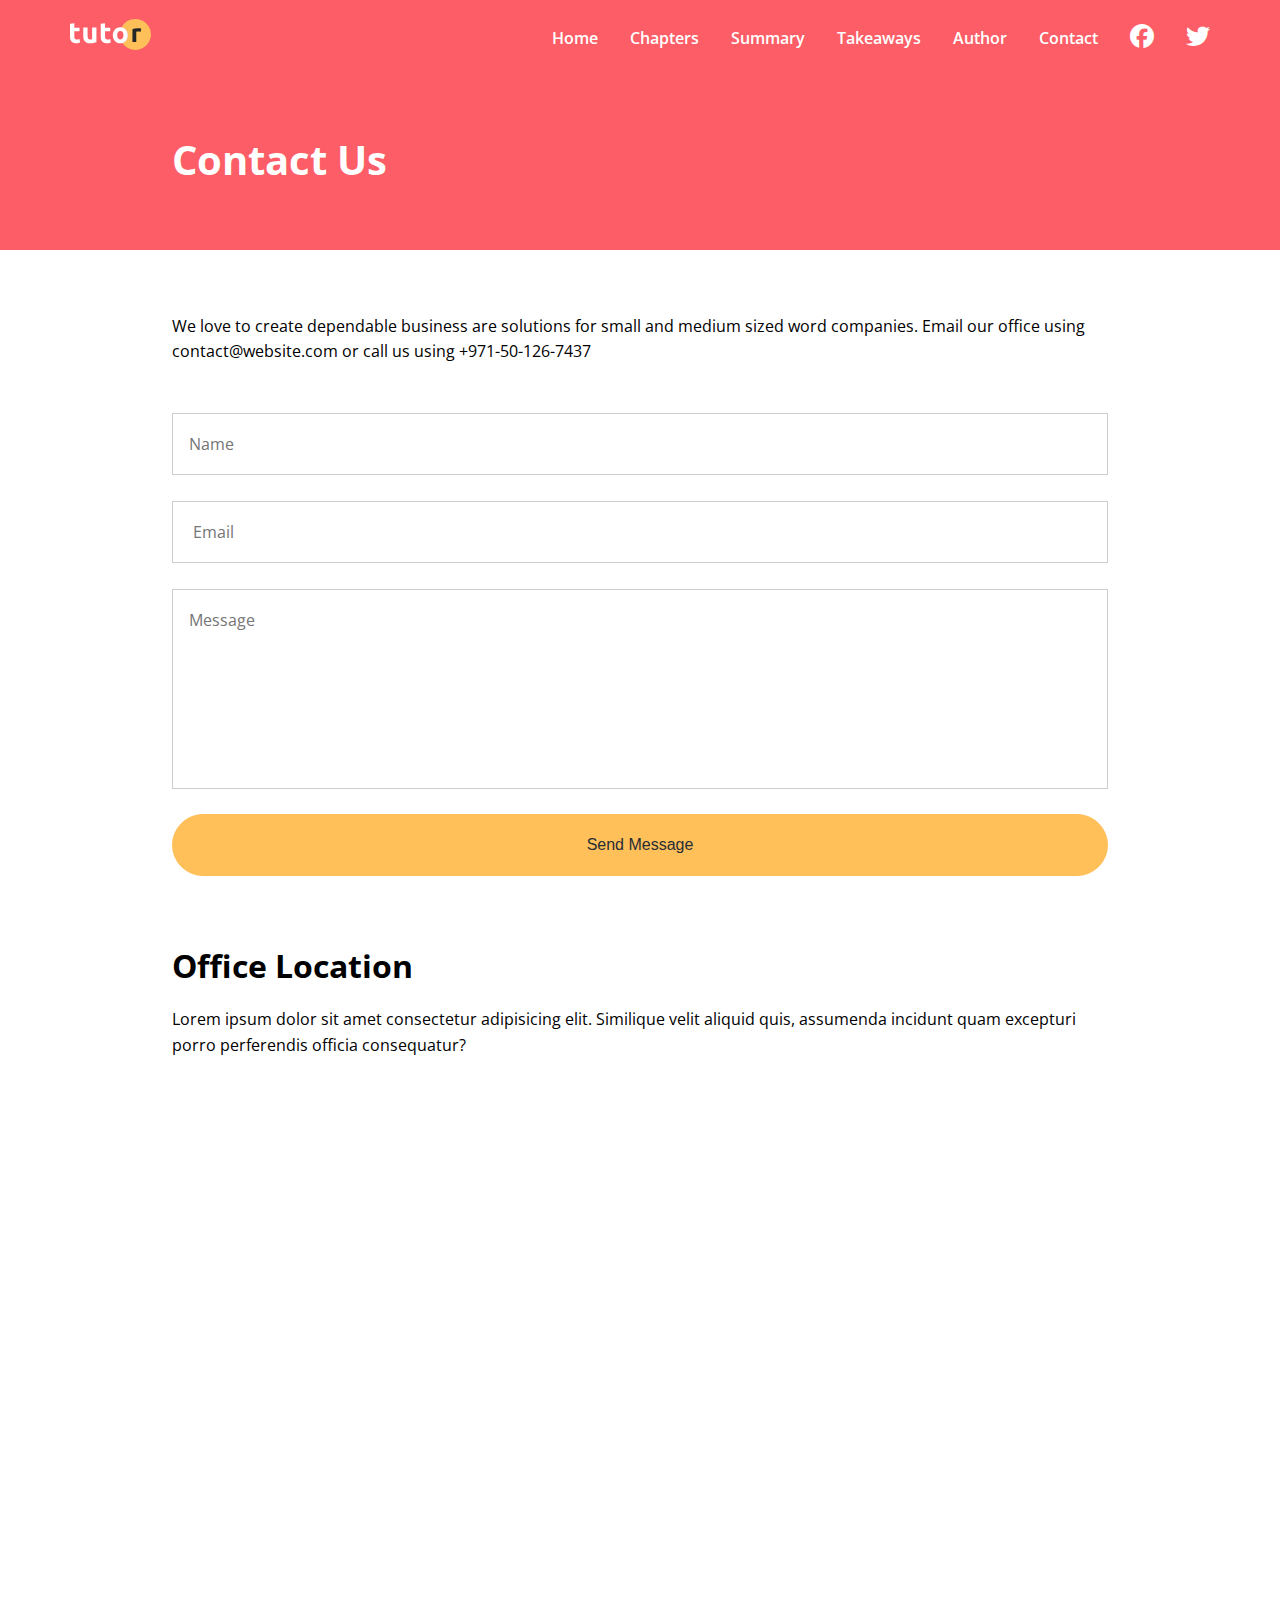
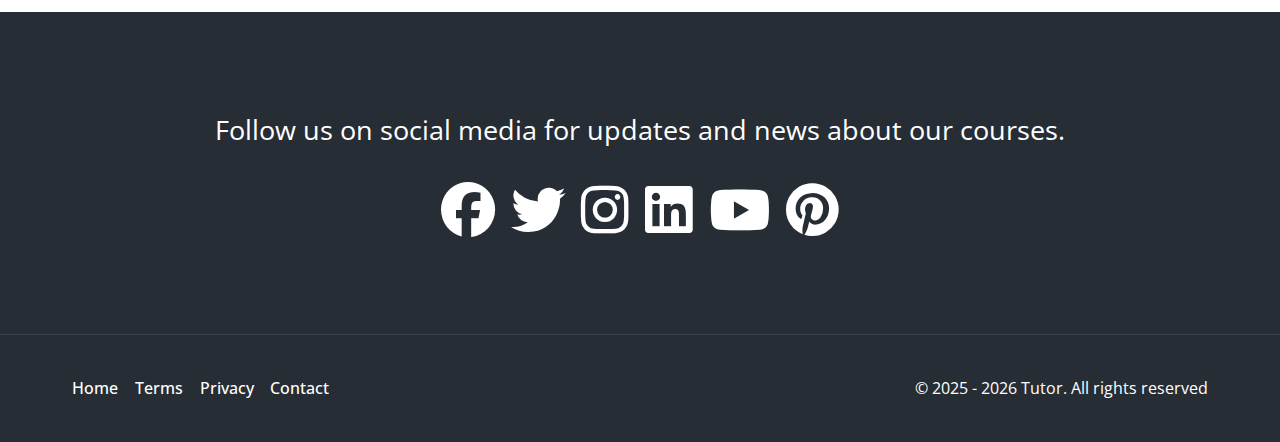
<file: Contact.html>
<!DOCTYPE html>
<html lang="en">
  <head>
    <meta charset="UTF-8" />
    <meta name="viewport" content="width=device-width, initial-scale=1.0" />
    <meta
      name="description"
      content="Connect with expert tutors in math, science, languages, and more. Book personalized one-on-one lessons and improve your skills with our trusted online tutoring platform."
    />
    <meta
      name="keywords"
      content="online tutoring, private tutor, math tutor, science tutor, language tutor, 1-on-1 lessons, academic help, homework help, virtual tutoring, learn online"
    />
    <link rel="stylesheet" href="css/styles.css" />
    <link rel="preconnect" href="https://fonts.googleapis.com" />
    <link rel="preconnect" href="https://fonts.gstatic.com" crossorigin />
    <link
      href="https://fonts.googleapis.com/css2?family=Open+Sans:ital,wght@0,300..800;1,300..800&display=swap"
      rel="stylesheet"
    />
    <link
      rel="stylesheet"
      href="https://cdnjs.cloudflare.com/ajax/libs/font-awesome/6.7.2/css/all.min.css"
      integrity="sha512-Evv84Mr4kqVGRNSgIGL/F/aIDqQb7xQ2vcrdIwxfjThSH8CSR7PBEakCr51Ck+w+/U6swU2Im1vVX0SVk9ABhg=="
      crossorigin="anonymous"
      referrerpolicy="no-referrer"
    />
    <link rel="icon" href="images/favicon.png" />
    <title>Welcome to Tutor</title>
  </head>
  <body>
    <nav class="navbar contact-navbar" role="navigation">
      <div class="container flex-item">
        <a href="/" aria-label="logo press to go home">
          <img src="images/logo.svg" alt="logo" class="logo-header" />
        </a>

        <div>
          <ul class="menu-info-list">
            <li><a href="/">Home</a></li>
            <li><a href="#chapters">Chapters</a></li>
            <li><a href="#summary">Summary</a></li>
            <li><a href="#takeaways">Takeaways</a></li>
            <li><a href="#author">Author</a></li>
            <li><a href="Contact.html">Contact</a></li>
            <li>
              <a href="https://facebook.com" aria-label="link to facebook">
                <i class="fa-brands fa-facebook"></i>
              </a>
            </li>
            <li>
              <a href="https://Twitter.com" aria-label="link to Twitter">
                <i class="fa-brands fa-twitter"></i>
              </a>
            </li>
          </ul>
        </div>
        <!-- Mobile-menu -->
        <div class="mobile-menu">
          <!-- hamburger -->
          <div class="mobile-menu-hamburger" role="button">
            <i class="fa-solid fa-bars js-bars"></i>
          </div>
          <div class="mobile-menu-items">
            <ul class="menu-info-list-mobile">
              <li><a href="/">Home</a></li>
              <li><a href="#chapters">Chapters</a></li>
              <li><a href="#summary">Summary</a></li>
              <li><a href="#takeaways">Takeaways</a></li>
              <li><a href="#author">Author</a></li>
              <li><a href="Contact.html">Contact</a></li>
              <li>
                <a href="https://facebook.com" aria-label="link to Facebook">
                  <i class="fa-brands fa-facebook"></i>
                </a>
              </li>
              <li>
                <a href="https://twitter.com" aria-label="link to Twitter">
                  <i class="fa-brands fa-twitter"></i>
                </a>
              </li>
            </ul>
          </div>
        </div>
      </div>
    </nav>
    <header class="header">
      <div class="container-sm">
        <h1>Contact Us</h1>
      </div>
    </header>

    <!-- Form Section -->

    <section class="section-form">
      <div class="container-sm">
        <p>
          We love to create dependable business are solutions for small and
          medium sized word companies. Email our office using
          contact@website.com or call us using +971-50-126-7437
        </p>
        <form
          action="https://formspree.io/f/mjkwodoq"
          method="POST"
          class="contact-form"
        >
          <label class="visually-hidden" for="name">Name</label>
          <input
            type="text"
            name="name"
            id="name"
            required
            placeholder="Name"
          />
          <label class="visually-hidden" for="email">Email</label>
          <input
            type="email"
            name="email"
            id="email"
            required
            placeholder=" Email"
          />
          <label class="visually-hidden" for="message">Message</label>
          <textarea
            name="message"
            id="message"
            placeholder="Message"
          ></textarea>
          <button class="btn" type="submit">Send Message</button>
        </form>
      </div>
    </section>
    <!-- Location Section -->
    <section class="location">
      <div class="container-sm">
        <h2>Office Location</h2>
        <p>
          Lorem ipsum dolor sit amet consectetur adipisicing elit. Similique
          velit aliquid quis, assumenda incidunt quam excepturi porro
          perferendis officia consequatur?
        </p>
        <iframe
          src="https://www.google.com/maps/embed?pb=!1m18!1m12!1m3!1d2151.412938505327!2d54.350090037253075!3d24.471735729763253!2m3!1f0!2f0!3f0!3m2!1i1024!2i768!4f13.1!3m3!1m2!1s0x3e5e660acc7e9947%3A0x8077d5da8391e7e8!2sRAKBANK%20Branch%20-%20Khalidiyah!5e1!3m2!1sen!2sae!4v1746884779346!5m2!1sen!2sae"
          width="600"
          height="450"
          style="border: 0"
          allowfullscreen=""
          loading="lazy"
          referrerpolicy="no-referrer-when-downgrade"
        ></iframe>
      </div>
    </section>

    <!-- Social Section -->
    <section class="social">
      <div class="container">
        <p>Follow us on social media for updates and news about our courses.</p>
        <ul class="social-lists">
          <li>
            <a
              href="https://facebook.com"
              target="_blank"
              rel="noopener noreferrer"
              aria-label="Visit our Facebook page"
            >
              <i class="fa-brands fa-facebook"></i>
            </a>
          </li>
          <li>
            <a
              href="https://twitter.com"
              target="_blank"
              rel="noopener noreferrer"
              aria-label="Visit our Twitter page"
            >
              <i class="fa-brands fa-twitter"></i>
            </a>
          </li>
          <li>
            <a
              href="https://instagram.com"
              target="_blank"
              rel="noopener noreferrer"
              aria-label="Visit our Instagram page"
            >
              <i class="fa-brands fa-instagram"></i>
            </a>
          </li>
          <li>
            <a
              href="https://linkedin.com"
              target="_blank"
              rel="noopener noreferrer"
              aria-label="Visit our LinkedIn page"
            >
              <i class="fa-brands fa-linkedin"></i>
            </a>
          </li>
          <li>
            <a
              href="https://youtube.com"
              target="_blank"
              rel="noopener noreferrer"
              aria-label="Visit our YouTube channel"
            >
              <i class="fa-brands fa-youtube"></i>
            </a>
          </li>
          <li>
            <a
              href="https://pinterest.com"
              target="_blank"
              rel="noopener noreferrer"
              aria-label="Visit our Pinterest page"
            >
              <i class="fa-brands fa-pinterest"></i>
            </a>
          </li>
        </ul>
      </div>
    </section>

    <!-- Footer -->
    <footer class="footer">
      <div class="container flex-footer">
        <!-- left-footer -->
        <div class="privacy">
          <a href="/">Home</a>
          <a href="#">Terms</a>
          <a href="#">Privacy</a>
          <a href="Contact.html">Contact</a>
        </div>
        <!-- right-footer -->
        <div class="copyright">
          <p>&copy; 2025 - 2026 Tutor. All rights reserved</p>
        </div>
      </div>
    </footer>
  </body>
</html>
</file>
<file: css/styles.css>
*,
*::before,
*::after {
  margin: 0;
  padding: 0;
  box-sizing: border-box;
}

html,
body {
  font-family: 'Open Sans', sans-serif;
  scroll-behavior: smooth;
  line-height: 1.6;
  /* height: 8000px; */
  /* overflow: hidden; */
}

:root {
  --dark-color: rgb(39, 45, 53);
  --yellow-color: rgb(255, 192, 90);
  --pink-color: #fc5d66;
}

a {
  text-decoration: none;
}

ul {
  list-style: none;
}

img {
  max-width: 100%;
}

/* containers */

.container {
  max-width: 1200px;
  margin: 0 auto;
  padding: 0rem 2rem;
}
.container-sm {
  max-width: 1000px;
  margin: 0 auto;
  padding: 0rem 2rem;
}

/* Utility */

.btn {
  padding: 1.3rem 2.3rem;
  background-color: var(--yellow-color);
  border: none;
  cursor: pointer;
  border-radius: 32px;
  font-size: 16px;
  color: var(--dark-color);
  border: 1px solid var(--yellow-color);
  transition: all 0.4s ease;

  &:hover {
    background-color: var(--pink-color);
    border-color: white;
    color: white;
  }
}

.section-topic {
  max-width: 750px;
  margin: 0px auto 3rem;
  text-align: center;
  /* padding: 1rem 1rem;
  background-color: rgb(249, 250, 251); */
}

.section-topic h2 {
  font-size: 2rem;
  color: var(--dark-color);
  margin-bottom: 0.5rem;
  font-weight: 700;
}

.section-topic p {
  font-size: 1.3rem;
}

.more-details-btn {
  background-color: var(--yellow-color);
  padding: 1.2rem 2.3rem;
  cursor: pointer;
  color: var(--dark-color);
  border-radius: 32px;
  transition: all 0.2s;

  &:hover {
    background-color: var(--pink-color);
    color: white;
  }
}

.course-details {
  display: flex;
  flex-direction: column;
  align-items: start;

  h2 {
    font-size: 2rem;
    margin-bottom: 0.5rem;
  }

  p {
    margin: 1rem 0 2rem;
  }
}

/* For acsessiblity */
.visually-hidden {
  position: absolute;
  width: 1px;
  height: 1px;
  margin: -1px;
  padding: 0;
  overflow: hidden;
  clip: rect(0, 0, 0, 0);
  clip-path: inset(50%);
  white-space: nowrap;
  border: 0;
}

/* header */
.navbar {
  padding: 1.2rem 2rem;
  position: fixed;
  top: 0;
  left: 0;
  right: 0;
  z-index: 1000;
  transition: all 0.3s ease-in-out;
}

.flex-item {
  display: flex;
  align-items: center;
  justify-content: space-between;
  padding: 0px 30px;
}

.logo-header {
  width: 81px;
}

.menu-info-list {
  display: flex;
  gap: 2rem;
  align-items: center;
  font-weight: 600;

  a {
    color: white;
    &:hover {
      color: var(--yellow-color);
    }
  }

  i {
    font-size: 24px;
  }
}

.mobile-menu {
  display: none;
}

.mobile-menu-hamburger {
  i {
    color: white;
    font-size: 1.5rem;
    cursor: pointer;
  }
}

.mobile-menu-items {
  position: absolute;
  top: 100%;
  left: 0;
  /* height: 100vh; */
  width: 100%;
  background-color: rgba(0, 0, 0, 0.8);
  opacity: 0.9;
  transform: translateX(100%);
  transition: all 0.5s ease-in-out;
}

.menu-info-list-mobile {
  display: flex;
  flex-direction: column;
  align-items: center;
  justify-content: center;
  gap: 2rem;
  padding: 3rem 2rem;
  font-size: 19px;
  a {
    color: white;
    transition: all 0.2s ease-in-out;
    &:hover {
      color: var(--yellow-color);
    }
  }
  i {
    font-size: 24px;
  }
}

.active {
  transform: translateX(0);
}

.scrolling {
  background-color: rgba(235, 77, 85, 0.8);
  backdrop-filter: blur(10px);
}

/* Hero */

.flex-hero {
  display: flex;
  flex-direction: row;
  align-items: center;
  justify-content: space-between;
  /* padding: 0px 0px 2rem; */
  gap: 6rem;
}

.hero {
  background-color: black;
  background: url('../images/stats-background.jpg') no-repeat center/cover;
  overflow-x: hidden;
  padding: 11.5rem 2rem 15rem;
  position: relative;
}

.hero-content {
  display: flex;
  flex-direction: column;
  align-items: start;
  h1 {
    font-size: 3.5rem;
    color: white;
    line-height: 1.2;
    margin: 0px 0px 16px;
  }

  p {
    color: white;
    font-size: 1.2rem;
    margin: 0px 0px 2rem;
    line-height: 1.8;
    font-weight: 400;
  }
}

.hero-image {
  width: 80%;
  border-radius: 90px;
}

.frame-decoration {
  width: 100%;
  height: 100px;
  position: absolute;
  left: 0;
  bottom: 0;
}

/* Section-1 Learn */
.small-border {
  margin: 10px auto 30px;
  width: 60px;
  height: 4px;
  background-color: var(--pink-color);
}

.grid-menu {
  display: grid;
  grid-template-columns: repeat(4, 1fr);

  /* grid-template-rows: repeat(3, 1fr); */
  gap: 2rem;
}

.topic {
  h3 {
    font-size: 1rem;
    margin: 8px 0px;
  }
  img {
    transition: all 0.4s;
  }
  img:hover {
    transform: scale(1.1);
  }
}

/* Main-course-Section */
.main-course {
  margin-top: 4rem;
}

/* Cards */
.chapter-cards {
  /* padding: 1rem 0 4rem; */
  gap: 2rem;
  display: grid;
  grid-template-columns: repeat(3, 1fr);
  margin: 4rem 0 0;
}

.card img {
  width: 130px;
  margin-bottom: 1rem;
}

.card p {
  font-size: 1rem;
  width: 100%;
}

.card h3 {
  font-size: 1.3rem;
  font-weight: 700;
  margin-bottom: 1rem;
  width: 100%;
}

.card {
  padding: 2.5rem 1.7rem;
  box-shadow: 0px 4px 12px rgba(0, 0, 0, 0.3);
  display: flex;
  flex-direction: column;
  align-items: center;
  text-align: center;
  justify-content: center;
}

/* Summary-Section */
.summary {
  margin-top: 10.5rem;
  padding: 0 1.4rem;
}

.lists-summary {
  background-color: white;
  padding: 2rem;
}

.list h2 {
  font-size: 1.2rem;
  background-color: var(--pink-color);
  padding: 0.5rem 1rem;
  color: white;
  font-weight: 700;
  margin: 1rem 0;
}

.list p {
  border-bottom: 1px solid rgb(241, 244, 246);
  padding: 1.4rem 0;
  color: var(--dark-color);
}

/* Who is this course for */
.info {
  margin: 5rem 0;
}
.info-container {
  background: url('../images/nikola-tesla-cartoon-character-white-background_1308-81372.jpg')
    no-repeat left/contain;
  display: flex;
  /* background-size: 600px 600px; */
}

.info-right {
  background-color: var(--pink-color);
  color: white;
  flex: 1;
  padding: 5rem 4rem;
  display: flex;
  flex-direction: column;
  /* align-items: start; */
}

.info-right h2 {
  font-size: 2rem;
  margin-bottom: 1rem;
}
.info-right p {
  font-size: 1.2rem;
  margin-bottom: 2rem;
}
.info-left {
  width: 50%;
}

.lists {
  width: 100%;
}

.lists i {
  color: var(--yellow-color);
  margin-right: 0.5rem;
}

.lists li {
  font-size: 1.2rem;
  margin-bottom: 0.7rem;
}

/* Takeaways Section */
.takaways-cards {
  display: grid;
  grid-template-columns: repeat(3, 1fr);
  gap: 2rem;
  margin-top: 2.5rem;
}

.card-take {
  box-shadow: 0px 4px 12px rgba(0, 0, 0, 0.3);
  padding: 2rem;
  display: flex;
  align-items: center;
  justify-content: center;
  gap: 1rem;
  transition: all 0.2s ease-in-out;
  i {
    font-size: 3rem;
    color: var(--pink-color);
  }

  &:hover {
    transform: scale(1.1);
  }
}

/* Course Details Section */

.details {
  margin: 4.9rem 0;
}

.details img {
  max-width: 500px;
  border-radius: 50px;
}

.course-details .small-border {
  margin: 0px;
  height: 3.8px;
}

.flex-details {
  display: flex;
  align-items: center;
  justify-content: center;
  gap: 4rem;
}

/* Author */
.author img {
  max-width: 500px;
  border-radius: 50px;
}

.author i {
  color: var(--pink-color);
  margin-right: 0.5rem;
}

.author li {
  margin-bottom: 0.5rem;
}

.skills {
  margin-bottom: 2rem;
}

/* Stats Section */

.stats {
  margin-top: 4rem;
  background: url('../images/stats-background.jpg') no-repeat center/cover;
  padding: 4rem 0;
}

.stats img {
  max-width: 500px;
  border-radius: 50px;
  width: 100%;
}

.flex-stats {
  display: flex;
  align-items: center;
  justify-content: space-between;
  /* gap: 6rem; */
}

.stats-number {
  display: flex;
  justify-content: center;
  align-items: center;
  gap: 2rem;
  color: white;
  flex-wrap: wrap;
}

.stats-info {
  max-width: 500px;
  width: 100%;
  text-align: center;
}
.stats-info .encouraging p {
  text-align: center;
  margin: 2rem 0;
  color: white;
  font-size: 1.2rem;
}

.get-course-btn {
  width: 200px;
  text-align: center;
  margin: 0 auto;
}

.stats-info a {
  display: block;
}

.Motivation h3 {
  text-align: center;
  font-size: 3rem;
}

.Motivation p {
  font-size: 12.8px;
  text-align: center;
}

/* Subscribe Section */
.contact-form-newsetler {
  margin: 4rem auto;
}

.flex-form {
  display: flex;
  flex-direction: column;
  justify-content: center;
  align-items: center;
  gap: 1.6rem;
  border: 1.25px solid rgb(238, 238, 238);
  background-color: rgb(249, 250, 251);
  padding: 3.5rem 2rem;
}

.contact-form h2 {
  font-size: 2rem;
}

.flex-form input:nth-of-type(1) {
  width: 100%;
  max-width: 400px;
  padding: 1rem 2rem;
  border-radius: 50px;
  border: 1px solid rgb(211, 210, 210);
}

.contact-form p {
  width: 100%;
  max-width: 600px;
  text-align: center;
}

.flex-form .more-details-btn {
  border: none;
}

/* Social Media Section */

.social {
  background-color: var(--dark-color);
  text-align: center;
  padding: 6rem 0rem;
}

.social p {
  color: white;
  font-size: 1.7rem;
  margin-bottom: 2rem;
  width: 100%;
  /* max-width: 800px; */
}

.social-lists {
  display: flex;
  align-items: center;
  justify-content: center;
  gap: 1rem;
}

.social-lists i {
  font-size: 3.4rem;
  color: white;
  transition: all 0.2s;

  &:hover {
    color: var(--yellow-color);
  }
}

/* footer */
.footer {
  background-color: var(--dark-color);
  border-top: 1px solid rgb(56, 70, 83);
  padding: 2.55rem 2rem;
}

.flex-footer {
  display: flex;
  align-items: center;
  justify-content: space-between;
}

.privacy a {
  color: white;
  font-weight: 500;
  margin-right: 0.8rem;
  transition: all 0.2s;
  &:hover {
    color: var(--yellow-color);
  }
}

.copyright {
  color: white;
}

/* Contact-Page */

.contact-navbar {
  background-color: var(--pink-color);
}

.header {
  margin-top: 4rem;
  font-size: 1.25rem;
  padding: 4rem 0 3.6rem;
  background-color: var(--pink-color);
  color: white;
}

.section-form {
  margin-top: 4rem;
}

.contact-form {
  margin-top: 3rem;
}

.contact-form input,
textarea {
  display: block;
  width: 100%;
  margin: 0 0 1.6rem;
  resize: none;
  padding: 1.2rem 1rem;
  border: 1px solid rgb(204, 204, 204);
  font-family: inherit;
  font-size: inherit;
}

.contact-form input,
textarea:focus {
  outline: none;
}

.contact-form textarea {
  height: 200px;
}

.contact-form .btn {
  width: 100%;
}

/* Location */

.location {
  margin-top: 4rem;
  padding-bottom: 4rem;
}

.location h2 {
  font-size: 2rem;
}
.location p {
  margin: 1rem 0 2rem;
}

.location iframe {
  width: 100%;
}

/* Media query */
@media (max-width: 1200px) {
  .hero-image {
    max-width: 500px;
  }

  .flex-hero {
    gap: 2rem;
  }

  .hero-content {
    h1 {
      font-size: 3rem;
    }
  }

  /* Section-learn */
  .grid-menu {
    grid-template-columns: repeat(3, 1fr);
  }
}

@media (max-width: 992px) {
  .flex-hero {
    flex-direction: column;
    justify-content: center;
    align-items: center;
    gap: 4rem;
  }
  .hero-content {
    align-items: center;
    text-align: center;
  }

  .hero-image {
    max-width: 600px;
  }

  /* Section-learn */
  .grid-menu {
    grid-template-columns: repeat(2, 1fr);
  }

  /* Card-topics */
  .chapter-cards {
    grid-template-columns: 1fr;
  }

  /* Takeaways section */
  .takaways-cards {
    grid-template-columns: 1fr;
  }

  .card-take:hover {
    transform: scale(1.05);
  }

  /* Course details and Author section */
  .flex-details {
    flex-direction: column;
    gap: 1rem;
  }

  .course-details {
    justify-content: center;
    align-items: center;
  }

  /* Author Section */
  .author img {
    order: 1;
  }

  .author .course-details {
    order: 2;
  }

  /* Stats section */

  .flex-stats {
    flex-direction: column;
    gap: 4rem;
  }
  /* Newsetterler section */
  .contact-form-newsetler p {
    width: 100%;
  }

  .flex-form input:nth-of-type(1) {
    width: 70%;
  }
}

/* this is for only the whole is this course for !!! */
@media (max-width: 1095px) {
  .info-left {
    display: none;
  }

  .info-right {
    padding: 1.7rem;
  }

  .info-right h2 {
    font-size: 1.5rem;
    text-align: center;
  }

  .info-right p {
    font-size: 1rem;
  }
}

@media (max-width: 768px) {
  .navbar {
    padding: 1.5rem 2.4rem;
  }
  .menu-info-list {
    display: none;
  }
  .mobile-menu {
    display: initial;
  }

  /* Section-learn */
  .grid-menu {
    grid-template-columns: repeat(2, 1fr);
  }

  /* Social Section */
  .social p {
    font-size: 1.2rem;
  }

  .social-lists i {
    font-size: 2rem;
  }

  /* footer  */

  .footer {
    padding: 2.55rem 2rem 0.5rem;
  }
  .flex-footer {
    flex-direction: column;
    gap: 2rem;
  }
}

@media (max-width: 576px) {
  .hero {
    padding: 11rem 10px 12rem;
  }
  .hero-content {
    h1 {
      font-size: 2.5rem;
    }
  }

  .hero-image {
    max-width: 350px;
  }

  /* Section-learn */
  .grid-menu {
    grid-template-columns: 1fr;
  }

  /* Course-Summary */

  .lists-summary {
    padding: 0;
  }
  .list h2 {
    font-size: 1.2rem;
    padding: 0.8rem 0.8rem;
    text-align: center;
  }

  /* Course Details and Author Section */
  .details img {
    max-width: 350px;
  }

  /* Author */
  .author img {
    max-width: 350px;
  }

  /* Stats section */
  .stats-number {
    flex-direction: column;
  }

  /* Newsletter section */
  .contact-form-newsetler h2 {
    font-size: 1.5rem;
    text-align: center;
  }

  .contact-form-newsetler p {
    display: none;
  }

  .flex-form input:nth-of-type(1) {
    width: 100%;
  }
}
</file>
